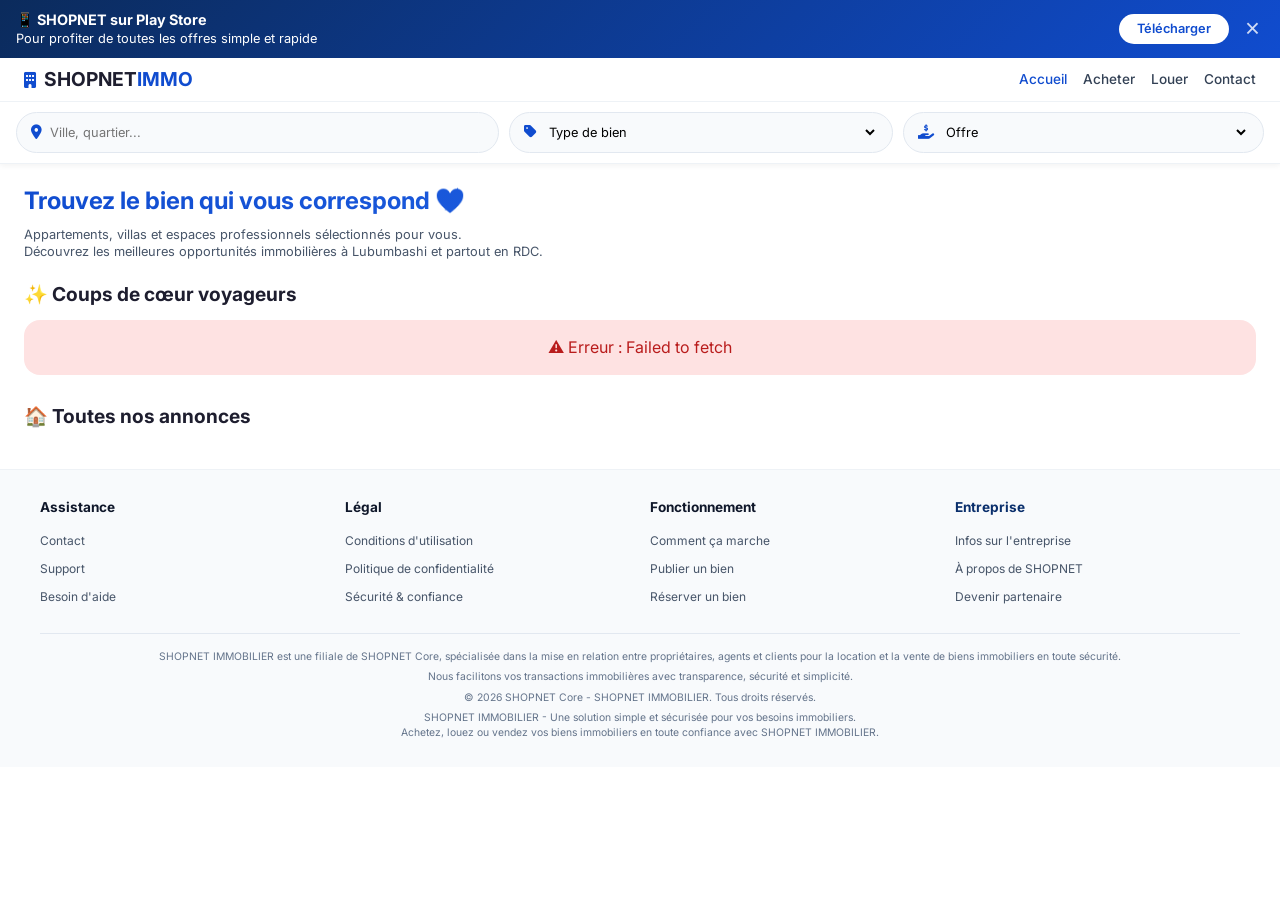
<file: index.html>
<!DOCTYPE html>
<html lang="fr">
<head>
  <meta charset="UTF-8">
  <meta name="viewport" content="width=device-width, initial-scale=1.0, viewport-fit=cover, user-scalable=yes">
  <title>SHOPNET IMMOBILIER – Location & Vente</title>
  <link rel="stylesheet" href="Fil.css">
  <link href="https://fonts.googleapis.com/css2?family=Inter:opsz,wght@14..32,300;400;500;600;700;800&display=swap" rel="stylesheet">
  <link rel="stylesheet" href="https://cdnjs.cloudflare.com/ajax/libs/font-awesome/6.0.0-beta3/css/all.min.css">
</head>
<body>

  <!-- BANNIÈRE PLAY STORE (fermable) -->
  <div id="promoStore" class="promo-store">
    <div class="promo-store-content">
      <div class="promo-store-text">
        <strong>📱 SHOPNET sur Play Store</strong>
        <span>Pour profiter de toutes les offres simple et rapide</span>
      </div>
      <a href="https://play.google.com/store/apps/details?id=com.shopai.app" target="_blank" class="promo-store-btn">Télécharger</a>
      <button id="closePromoStore" class="close-promo-store">&times;</button>
    </div>
  </div>

  <!-- En-tête + filtres (fixés ensemble) -->
  <div class="sticky-top">
    <header class="header">
      <div class="container">
        <div class="logo">
          <i class="fas fa-building"></i>
          <span>SHOPNET</span><span class="accent">IMMO</span>
        </div>
        <nav>
          <a href="#" class="active">Accueil</a>
          <a href="#">Acheter</a>
          <a href="#">Louer</a>
          <a href="#">Contact</a>
        </nav>
      </div>
    </header>

    <div class="filters">
      <div class="filter-group">
        <i class="fas fa-map-marker-alt"></i>
        <input type="text" id="searchCity" placeholder="Ville, quartier...">
      </div>
      <div class="filter-group">
        <i class="fas fa-tag"></i>
        <select id="filterType">
          <option value="">Type de bien</option>
          <option value="Maison">Maison</option>
          <option value="Appartement">Appartement</option>
          <option value="Parcelle">Parcelle</option>
          <option value="Bureau">Bureau</option>
        </select>
      </div>
      <div class="filter-group">
        <i class="fas fa-hand-holding-usd"></i>
        <select id="filterOffer">
          <option value="">Offre</option>
          <option value="Vente">Vente</option>
          <option value="Location">Location</option>
        </select>
      </div>
    </div>
  </div>

  <main class="main container">
    <!-- Texte accueil aligné à GAUCHE -->
    <div class="hero hero-left">
      <h1>Trouvez le bien qui vous correspond 💖</h1>
      <p>Appartements, villas et espaces professionnels sélectionnés pour vous.<br>Découvrez les meilleures opportunités immobilières à Lubumbashi et partout en RDC.</p>
    </div>

    <!-- Section Coups de cœur (max 3 premiers biens) -->
    <section class="featured-section">
      <h2 class="section-title">✨ Coups de cœur voyageurs</h2>
      <div id="featuredGrid" class="properties-grid"></div>
    </section>

    <!-- Section Tous les biens -->
    <section class="all-properties-section">
      <h2 class="section-title">🏠 Toutes nos annonces</h2>
      <div id="allPropertiesGrid" class="properties-grid"></div>
    </section>
  </main>

  <footer class="footer">
    <div class="footer-container">
      <div class="footer-columns">
        <div class="footer-col">
          <h4>Assistance</h4>
          <ul>
            <li><a href="#">Contact</a></li>
            <li><a href="#">Support</a></li>
            <li><a href="#">Besoin d'aide</a></li>
          </ul>
        </div>
        <div class="footer-col">
          <h4>Légal</h4>
          <ul>
            <li><a href="#">Conditions d'utilisation</a></li>
            <li><a href="#">Politique de confidentialité</a></li>
            <li><a href="#">Sécurité & confiance</a></li>
          </ul>
        </div>
        <div class="footer-col">
          <h4>Fonctionnement</h4>
          <ul>
            <li><a href="#">Comment ça marche</a></li>
            <li><a href="#">Publier un bien</a></li>
            <li><a href="#">Réserver un bien</a></li>
          </ul>
        </div>
        <div class="footer-col entreprise-col">
          <h4>Entreprise</h4>
          <ul>
            <li><a href="#">Infos sur l'entreprise</a></li>
            <li><a href="#">À propos de SHOPNET</a></li>
            <li><a href="#">Devenir partenaire</a></li>
          </ul>
        </div>
      </div>
      <div class="footer-description">
        <p>SHOPNET IMMOBILIER est une filiale de SHOPNET Core, spécialisée dans la mise en relation entre propriétaires, agents et clients pour la location et la vente de biens immobiliers en toute sécurité.</p>
        <p>Nous facilitons vos transactions immobilières avec transparence, sécurité et simplicité.</p>
        <p>© 2026 SHOPNET Core - SHOPNET IMMOBILIER. Tous droits réservés.</p>
        <p>SHOPNET IMMOBILIER - Une solution simple et sécurisée pour vos besoins immobiliers.<br>Achetez, louez ou vendez vos biens immobiliers en toute confiance avec SHOPNET IMMOBILIER.</p>
      </div>
    </div>
  </footer>

  <script src="Fil.js"></script>
</body>
</html>
</file>
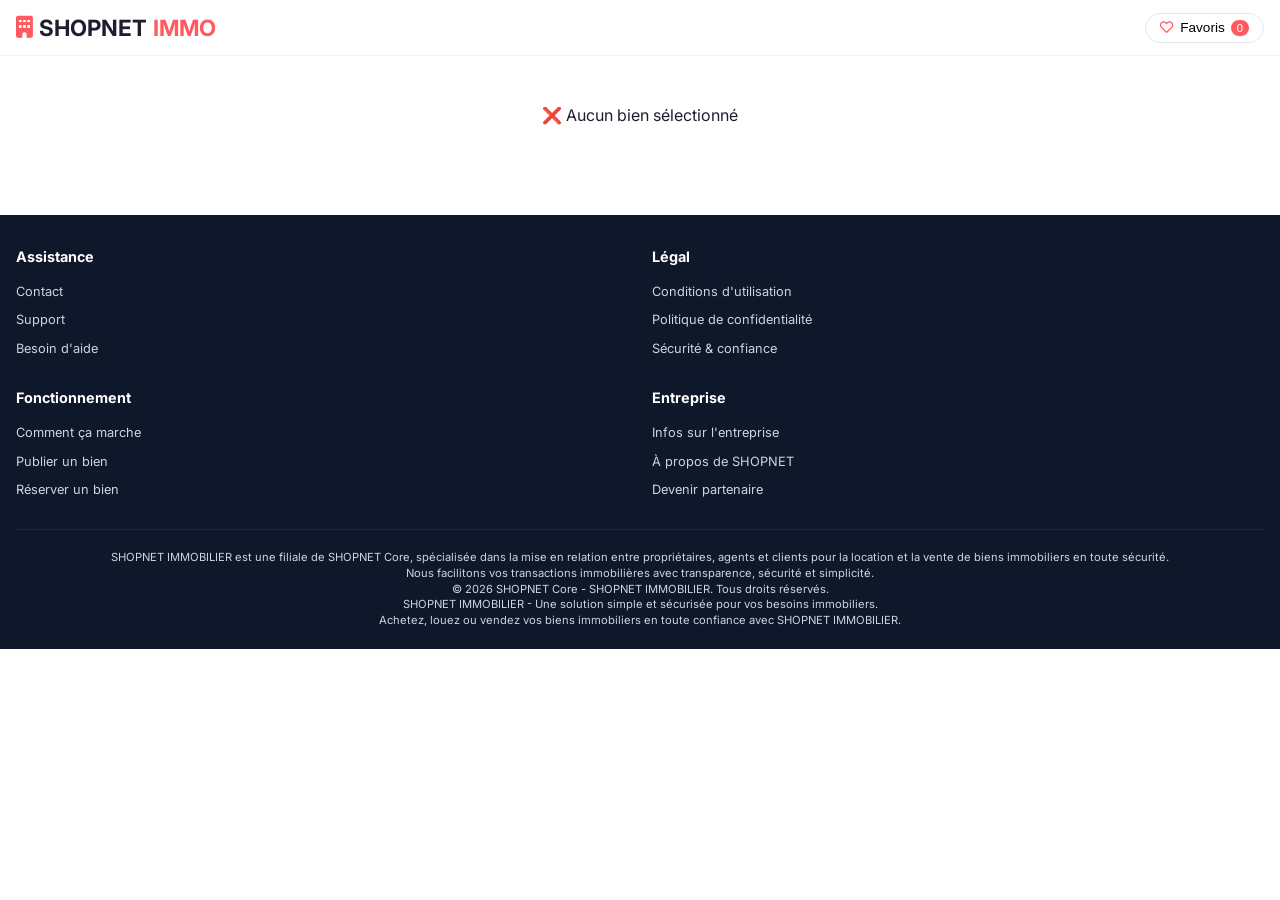
<file: detail.html>
<!DOCTYPE html>
<html lang="fr">
<head>
  <meta charset="UTF-8">
  <meta name="viewport" content="width=device-width, initial-scale=1.0, viewport-fit=cover, user-scalable=yes">
  <title>SHOPNET IMMOBILIER – Détail prestige</title>
  <link rel="stylesheet" href="detail.css">
  <link href="https://fonts.googleapis.com/css2?family=Inter:opsz,wght@14..32,300;400;500;600;700;800&display=swap" rel="stylesheet">
  <link rel="stylesheet" href="https://cdnjs.cloudflare.com/ajax/libs/font-awesome/6.0.0-beta3/css/all.min.css">
</head>
<body>
  <header class="header">
    <div class="container">
      <div class="logo" onclick="window.location.href='index.html'">
        <i class="fas fa-building"></i>
        <span>SHOPNET</span><span class="accent">IMMO</span>
      </div>
      <button class="favorites-header-btn" id="openFavModalBtn">
        <i class="far fa-heart"></i>
        <span>Favoris</span>
        <span class="fav-count-badge" id="globalFavCount">0</span>
      </button>
    </div>
  </header>

  <main id="detailContainer" class="detail-main">
    <div class="loader">🔍 Chargement...</div>
  </main>

  <!-- Modal favoris -->
  <div id="favoritesModal" class="modal-overlay">
    <div class="modal-container">
      <div class="modal-header">
        <h3><i class="fas fa-heart" style="color:#FF5A5F"></i> Mes favoris</h3>
        <button class="close-modal" id="closeModalBtn">&times;</button>
      </div>
      <div id="favoritesListContainer">
        <div class="empty-fav">Chargement...</div>
      </div>
    </div>
  </div>

  <footer class="footer">
    <div class="container">
      <div class="footer-grid">
        <div class="footer-col">
          <h4>Assistance</h4>
          <ul><li><a href="#">Contact</a></li><li><a href="#">Support</a></li><li><a href="#">Besoin d'aide</a></li></ul>
        </div>
        <div class="footer-col">
          <h4>Légal</h4>
          <ul><li><a href="#">Conditions d'utilisation</a></li><li><a href="#">Politique de confidentialité</a></li><li><a href="#">Sécurité & confiance</a></li></ul>
        </div>
        <div class="footer-col">
          <h4>Fonctionnement</h4>
          <ul><li><a href="#">Comment ça marche</a></li><li><a href="#">Publier un bien</a></li><li><a href="#">Réserver un bien</a></li></ul>
        </div>
        <div class="footer-col">
          <h4>Entreprise</h4>
          <ul><li><a href="#">Infos sur l'entreprise</a></li><li><a href="#">À propos de SHOPNET</a></li><li><a href="#">Devenir partenaire</a></li></ul>
        </div>
      </div>
      <div class="footer-brand">
        <p class="brand-description">SHOPNET IMMOBILIER est une filiale de SHOPNET Core, spécialisée dans la mise en relation entre propriétaires, agents et clients pour la location et la vente de biens immobiliers en toute sécurité.</p>
        <p class="trust-text">Nous facilitons vos transactions immobilières avec transparence, sécurité et simplicité.</p>
        <p class="copyright">© 2026 SHOPNET Core - SHOPNET IMMOBILIER. Tous droits réservés.</p>
        <p class="extra-text">SHOPNET IMMOBILIER - Une solution simple et sécurisée pour vos besoins immobiliers.<br>Achetez, louez ou vendez vos biens immobiliers en toute confiance avec SHOPNET IMMOBILIER.</p>
      </div>
    </div>
  </footer>

  <script src="detail.js"></script>
</body>
</html>
</file>
<file: Fil.css>
* {
  margin: 0;
  padding: 0;
  box-sizing: border-box;
}

body {
  font-family: 'Inter', sans-serif;
  background: #ffffff;
  color: #1e1e2f;
  line-height: 1.4;
  overflow-x: hidden;
}

.container {
  max-width: 1400px;
  margin: 0 auto;
  padding: 0 16px;
}

/* ===== BANNIÈRE PLAY STORE ===== */
.promo-store {
  background: linear-gradient(135deg, #0b2b5c, #104ccf);
  color: white;
  padding: 10px 16px;
  z-index: 30;
}
.promo-store-content {
  display: flex;
  align-items: center;
  gap: 12px;
  flex-wrap: wrap;
  justify-content: space-between;
}
.promo-store-text {
  flex: 2;
  font-size: 0.8rem;
}
.promo-store-text strong {
  display: block;
  font-size: 0.9rem;
}
.promo-store-btn {
  background: white;
  color: #104ccf;
  padding: 6px 18px;
  border-radius: 40px;
  text-decoration: none;
  font-weight: 600;
  font-size: 0.8rem;
  white-space: nowrap;
  transition: 0.2s;
}
.promo-store-btn:hover {
  background: #f0f2f5;
}
.close-promo-store {
  background: none;
  border: none;
  color: white;
  font-size: 1.6rem;
  cursor: pointer;
  padding: 0 4px;
  line-height: 1;
  opacity: 0.8;
}
.close-promo-store:hover {
  opacity: 1;
}

/* ===== STICKY HEADER + FILTRES ===== */
.sticky-top {
  position: sticky;
  top: 0;
  z-index: 20;
  background: white;
  box-shadow: 0 2px 6px rgba(0,0,0,0.05);
}

.header {
  background: white;
  padding: 8px 0;
}
.header .container {
  display: flex;
  justify-content: space-between;
  align-items: center;
}
.logo {
  font-size: 1.2rem;
  font-weight: 700;
}
.logo i {
  color: #104ccf;
  margin-right: 4px;
  font-size: 1rem;
}
.logo span:first-child {
  color: #0f172a;
}
.logo .accent {
  color: #104ccf;
}
nav {
  display: flex;
  gap: 16px;
}
nav a {
  text-decoration: none;
  color: #334155;
  font-weight: 500;
  font-size: 0.85rem;
}
nav a.active, nav a:hover {
  color: #104ccf;
}

/* Filtres */
.filters {
  display: flex;
  flex-wrap: wrap;
  gap: 10px;
  padding: 10px 16px;
  background: white;
  border-top: 1px solid #eef2f6;
  border-bottom: 1px solid #eef2f6;
}
.filter-group {
  background: #f8fafc;
  border: 1px solid #e2e8f0;
  border-radius: 40px;
  padding: 5px 14px;
  display: inline-flex;
  align-items: center;
  gap: 8px;
  flex: 1 1 auto;
  min-width: 120px;
}
.filter-group i {
  color: #104ccf;
  font-size: 0.9rem;
}
.filter-group input, .filter-group select {
  border: none;
  background: transparent;
  font-family: inherit;
  font-size: 0.8rem;
  padding: 6px 0;
  outline: none;
  width: 100%;
}

/* Hero : aligné à GAUCHE */
.hero-left {
  text-align: left;
  margin: 20px 0 20px;
}
.hero-left h1 {
  font-size: 1.5rem;
  font-weight: 700;
  background: linear-gradient(135deg, #104ccf, #2b6ef0);
  background-clip: text;
  -webkit-background-clip: text;
  color: transparent;
}
.hero-left p {
  font-size: 0.8rem;
  color: #475569;
  margin-top: 8px;
}

/* Sections */
.section-title {
  font-size: 1.2rem;
  font-weight: 700;
  margin: 16px 0 12px 0;
}

/* GRILLE : 2 colonnes mobile, 3 dès 600px */
.properties-grid {
  display: grid;
  grid-template-columns: repeat(2, 1fr);
  gap: 14px;
  margin-bottom: 28px;
}

/* Carte immobilière */
.property-card {
  background: white;
  border-radius: 18px;
  border: 1px solid #eef2f6;
  overflow: hidden;
  cursor: pointer;
  transition: 0.2s;
  position: relative;
}
.property-card:hover {
  transform: translateY(-2px);
  border-color: #104ccf;
}
.card-img {
  width: 100%;
  height: 130px;
  object-fit: cover;
}
.card-content {
  padding: 8px 10px 12px;
}
.card-title {
  font-size: 0.85rem;
  font-weight: 600;
  white-space: nowrap;
  overflow: hidden;
  text-overflow: ellipsis;
}
.card-price {
  font-size: 0.95rem;
  font-weight: 700;
  color: #104ccf;
}
.card-location {
  display: flex;
  align-items: center;
  gap: 4px;
  font-size: 0.65rem;
  color: #475569;
  margin: 4px 0;
}
.card-meta {
  display: flex;
  justify-content: space-between;
  font-size: 0.6rem;
  background: #f8fafc;
  padding: 4px 8px;
  border-radius: 30px;
  margin-top: 6px;
}
.meta-tag {
  font-weight: 600;
  color: #104ccf;
}

/* Cœur favori */
.favorite-btn {
  position: absolute;
  top: 6px;
  right: 6px;
  background: rgba(255,255,255,0.9);
  border-radius: 50%;
  width: 28px;
  height: 28px;
  display: flex;
  align-items: center;
  justify-content: center;
  cursor: pointer;
  backdrop-filter: blur(2px);
}
.favorite-btn i {
  font-size: 0.9rem;
  color: #cbd5e1;
}
.favorite-btn.active i {
  color: #ef4444;
}

/* Loader (pas de message "aucun bien") */
.loader {
  text-align: center;
  padding: 1.5rem;
  color: #104ccf;
  grid-column: 1 / -1;
}
.error-message {
  background: #fee2e2;
  color: #b91c1c;
  border-radius: 16px;
  text-align: center;
  padding: 1rem;
  grid-column: 1 / -1;
}

/* Footer */
.footer {
  background: #f8fafc;
  border-top: 1px solid #eef2f6;
  padding: 28px 16px 20px;
  margin-top: 16px;
}
.footer-container {
  max-width: 1200px;
  margin: 0 auto;
}
.footer-columns {
  display: flex;
  flex-wrap: wrap;
  justify-content: space-between;
  gap: 20px;
  margin-bottom: 20px;
}
.footer-col {
  flex: 1;
  min-width: 130px;
}
.footer-col h4 {
  font-size: 0.85rem;
  font-weight: 700;
  margin-bottom: 10px;
  color: #0f172a;
}
.footer-col.entreprise-col h4 {
  color: #0a2f6c; /* Bleu foncé */
}
.footer-col ul {
  list-style: none;
}
.footer-col li {
  margin-bottom: 6px;
}
.footer-col a {
  text-decoration: none;
  color: #475569;
  font-size: 0.75rem;
}
.footer-col a:hover {
  color: #104ccf;
}
.footer-description {
  font-size: 0.65rem;
  color: #64748b;
  text-align: center;
  border-top: 1px solid #e2e8f0;
  padding-top: 16px;
  margin-top: 16px;
}
.footer-description p {
  margin-bottom: 6px;
}

/* Responsive */
@media (min-width: 600px) {
  .properties-grid {
    grid-template-columns: repeat(3, 1fr);
  }
  .card-img {
    height: 150px;
  }
}
@media (min-width: 1024px) {
  .container {
    padding: 0 24px;
  }
}
</file>
<file: detail.css>
* {
  margin: 0;
  padding: 0;
  box-sizing: border-box;
}

body {
  font-family: 'Inter', sans-serif;
  background: #ffffff;
  color: #1e1e2f;
  line-height: 1.4;
  overflow-x: hidden;
}

.container {
  max-width: 1280px;
  margin: 0 auto;
  padding: 0 16px;
}

/* HEADER */
.header {
  background: white;
  border-bottom: 1px solid #f0f2f5;
  position: sticky;
  top: 0;
  z-index: 100;
  padding: 12px 0;
}
.header .container {
  display: flex;
  justify-content: space-between;
  align-items: center;
}
.logo {
  font-size: 1.4rem;
  font-weight: 700;
  cursor: pointer;
  display: flex;
  align-items: center;
  gap: 6px;
}
.logo i {
  color: #FF5A5F;
  font-size: 1.4rem;
}
.logo .accent {
  color: #FF5A5F;
}
.favorites-header-btn {
  background: white;
  border: 1px solid #e4e7eb;
  border-radius: 40px;
  padding: 6px 14px;
  display: flex;
  align-items: center;
  gap: 6px;
  cursor: pointer;
  font-weight: 500;
  font-size: 0.85rem;
}
.favorites-header-btn i {
  color: #FF5A5F;
}
.fav-count-badge {
  background: #FF5A5F;
  color: white;
  border-radius: 30px;
  padding: 2px 6px;
  font-size: 0.7rem;
}

/* MAIN – pas de marges latérales pour la galerie */
.detail-main {
  width: 100%;
  padding: 0;
}
.loader, .error-message {
  text-align: center;
  padding: 3rem;
  font-size: 1rem;
}

/* GALLERIE PLEINE LARGEUR */
.gallery {
  width: 100%;
  background: #f8fafc;
}
.main-image {
  width: 100%;
  height: auto;
  aspect-ratio: 16 / 9;
  object-fit: cover;
  display: block;
}
.thumbnails {
  display: flex;
  gap: 10px;
  overflow-x: auto;
  padding: 12px 16px;
  scroll-snap-type: x mandatory;
  background: white;
  border-bottom: 1px solid #f0e7e2;
}
.thumb {
  width: 80px;
  height: 80px;
  object-fit: cover;
  border-radius: 12px;
  cursor: pointer;
  border: 2px solid transparent;
  scroll-snap-align: start;
}
.thumb.active {
  border-color: #FF5A5F;
}
.thumb:hover {
  opacity: 0.9;
}

/* CONTENU TEXTE EN DESSOUS */
.detail-content {
  padding: 20px 16px 40px;
}
.title-row {
  display: flex;
  justify-content: space-between;
  align-items: flex-start;
  gap: 12px;
  flex-wrap: wrap;
  margin-bottom: 8px;
}
.title-row h1 {
  font-size: 1.6rem;
  font-weight: 700;
  color: #0f172a;
  flex: 1;
}
.price {
  font-size: 1.6rem;
  font-weight: 800;
  color: #FF5A5F;
  margin: 12px 0 8px;
}
.price small {
  font-size: 0.9rem;
  font-weight: 500;
  color: #5a6874;
}
.meta-badge {
  display: inline-block;
  background: #FEF2F2;
  color: #E31E24;
  border-radius: 40px;
  padding: 4px 16px;
  font-weight: 600;
  font-size: 0.75rem;
  margin: 8px 0;
}
.stats-badge {
  display: flex;
  gap: 20px;
  margin: 12px 0;
  font-size: 0.8rem;
  color: #4b5563;
}
.stats-badge span i {
  margin-right: 6px;
  color: #FF5A5F;
}
.detail-list {
  background: #fcf9f7;
  border-radius: 20px;
  padding: 16px;
  margin: 16px 0;
  border: 1px solid #f3eeea;
}
.detail-item {
  display: flex;
  gap: 12px;
  margin-bottom: 12px;
  flex-wrap: wrap;
  font-size: 0.85rem;
}
.detail-label {
  font-weight: 600;
  width: 110px;
  color: #4a5b6e;
}
.detail-value {
  flex: 1;
  color: #1e2a3a;
}
.info-block {
  background: #fefcf9;
  border-radius: 20px;
  padding: 16px;
  margin: 16px 0;
  border: 1px solid #f3eeea;
}
.info-block h3 {
  font-size: 1.2rem;
  margin-bottom: 12px;
  display: flex;
  align-items: center;
  gap: 8px;
  color: #0f172a;
}
.advantages-list {
  display: flex;
  flex-wrap: wrap;
  gap: 10px;
  list-style: none;
  margin-top: 10px;
}
.advantages-list li {
  background: #fff0ed;
  padding: 4px 12px;
  border-radius: 30px;
  font-size: 0.75rem;
  font-weight: 500;
  color: #E31E24;
}
.contact-actions {
  display: flex;
  gap: 12px;
  flex-wrap: wrap;
  margin: 20px 0;
}
.whatsapp-btn, .call-btn, .share-btn, .favorite-btn {
  display: inline-flex;
  align-items: center;
  gap: 8px;
  padding: 10px 18px;
  border-radius: 50px;
  font-weight: 600;
  font-size: 0.85rem;
  cursor: pointer;
  border: 1px solid transparent;
  text-decoration: none;
}
.whatsapp-btn {
  background: #25D366;
  color: white;
  border: none;
}
.call-btn {
  background: #f1f5f9;
  color: #0f172a;
  border: 1px solid #e2e8f0;
}
.share-btn, .favorite-btn {
  background: white;
  border: 1px solid #e2e8f0;
  color: #1e293b;
}
.favorite-btn.active {
  background: #ffe8e8;
  border-color: #FF5A5F;
  color: #E31E24;
}
.reserve-btn {
  display: block;
  width: 100%;
  background: #FF5A5F;
  color: white;
  border: none;
  padding: 14px;
  border-radius: 60px;
  font-weight: 700;
  text-align: center;
  margin: 16px 0;
  font-size: 1rem;
}
.message-carousel {
  background: #FFF5F0;
  border-radius: 20px;
  padding: 16px;
  text-align: center;
  margin: 20px 0;
  border-left: 4px solid #FF5A5F;
}
.message-text {
  font-size: 0.9rem;
  color: #2c3a4b;
}
.similar-section {
  margin-top: 32px;
  padding-top: 20px;
  border-top: 1px solid #f0e7e2;
}
.similar-title {
  font-size: 1.4rem;
  font-weight: 700;
  margin-bottom: 8px;
}
.similar-grid {
  display: grid;
  grid-template-columns: repeat(2, 1fr);
  gap: 16px;
  margin-top: 16px;
}
.similar-card {
  background: white;
  border-radius: 20px;
  border: 1px solid #f0e9e4;
  overflow: hidden;
  cursor: pointer;
}
.similar-card-img {
  width: 100%;
  height: 140px;
  object-fit: cover;
}
.similar-card-content {
  padding: 10px;
}
.similar-card-title {
  font-weight: 600;
  font-size: 0.85rem;
  white-space: nowrap;
  overflow: hidden;
  text-overflow: ellipsis;
}
.similar-card-price {
  font-weight: 800;
  color: #FF5A5F;
  font-size: 0.9rem;
}
.similar-card-details {
  font-size: 0.7rem;
  color: #5a6874;
  display: flex;
  gap: 10px;
  margin-top: 6px;
}

/* Modal favoris */
.modal-overlay {
  position: fixed;
  top: 0;
  left: 0;
  width: 100%;
  height: 100%;
  background: rgba(0,0,0,0.5);
  backdrop-filter: blur(4px);
  z-index: 1000;
  display: flex;
  align-items: center;
  justify-content: center;
  visibility: hidden;
  opacity: 0;
  transition: 0.2s;
}
.modal-overlay.active {
  visibility: visible;
  opacity: 1;
}
.modal-container {
  background: white;
  border-radius: 28px;
  width: 90%;
  max-height: 80vh;
  overflow-y: auto;
  padding: 20px;
}
.modal-header {
  display: flex;
  justify-content: space-between;
  margin-bottom: 16px;
}
.favorites-list {
  display: flex;
  flex-direction: column;
  gap: 12px;
}
.favorite-item {
  display: flex;
  gap: 12px;
  align-items: center;
  background: #fefaf8;
  border-radius: 16px;
  padding: 10px;
  cursor: pointer;
}
.favorite-item img {
  width: 60px;
  height: 60px;
  object-fit: cover;
  border-radius: 12px;
}
.fav-info {
  flex: 1;
}
.remove-fav-btn {
  background: none;
  border: 1px solid #ffcfcf;
  border-radius: 40px;
  padding: 6px 12px;
  font-size: 0.7rem;
}

/* Footer */
.footer {
  background: #0f172a;
  color: #cbd5e1;
  padding: 32px 0 20px;
  margin-top: 40px;
}
.footer-grid {
  display: grid;
  grid-template-columns: repeat(2, 1fr);
  gap: 24px;
  margin-bottom: 24px;
}
.footer-col h4 {
  color: white;
  font-size: 0.9rem;
  margin-bottom: 12px;
}
.footer-col ul {
  list-style: none;
}
.footer-col li {
  margin-bottom: 6px;
}
.footer-col a {
  color: #cbd5e1;
  text-decoration: none;
  font-size: 0.8rem;
}
.footer-brand {
  text-align: center;
  font-size: 0.7rem;
  border-top: 1px solid #1e293b;
  padding-top: 20px;
}
</file>
